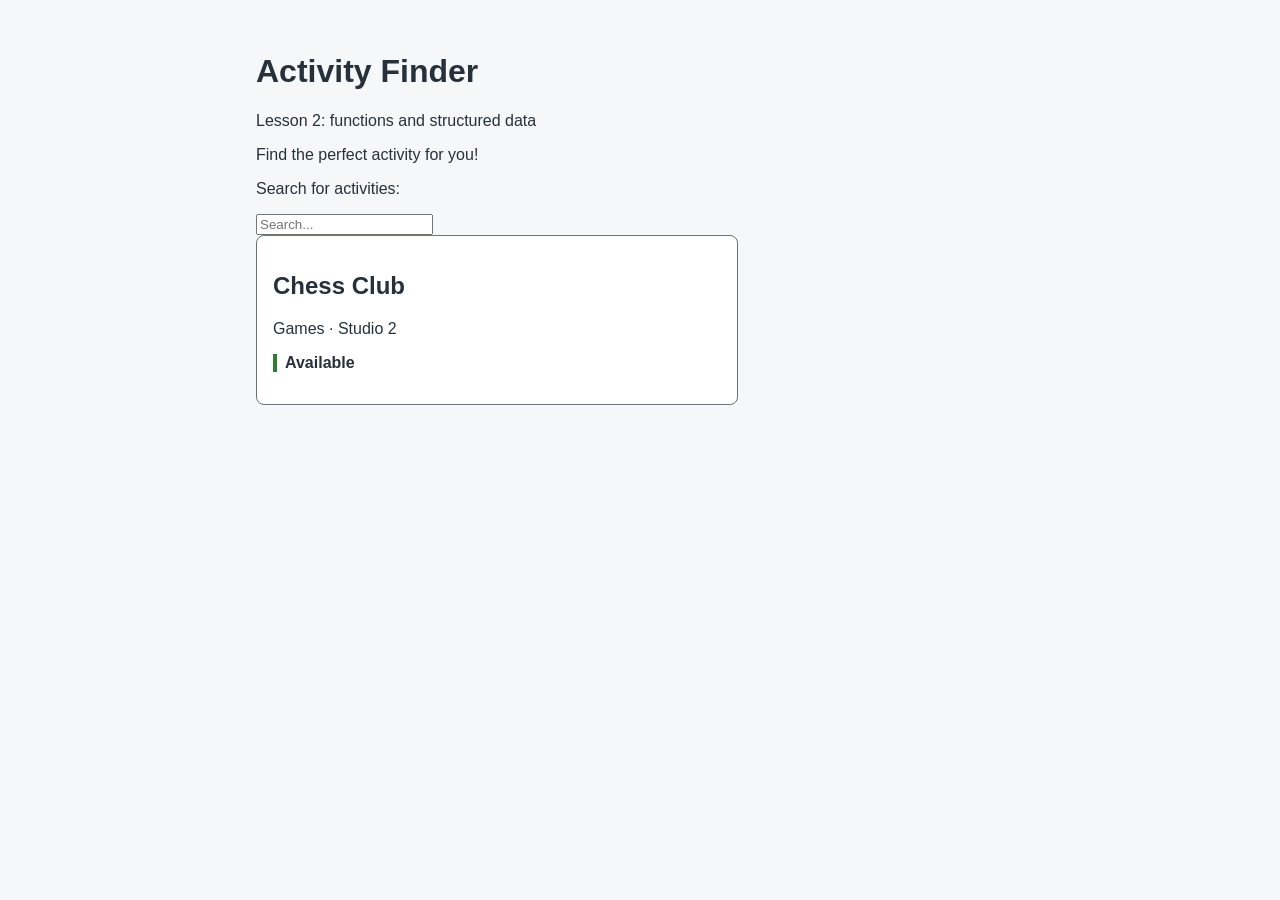
<file: index.html>
<!doctype html>
<html lang="en">
    <head>
        <meta charset="utf-8">
        <meta name="viewport" content="width=device-width,initial-scale=1">
        <title>Activity Finder</title>
        <link rel="stylesheet" href="styles.css">
    </head>
    <body>
        <main>
            <h1>Activity Finder</h1>
            <p>Lesson 2: functions and structured data</p>
            <p>Find the perfect activity for you!</p>
            <p>Search for activities:</p>
            <input type="text" id="search-input" placeholder="Search...">
            <article class="activity-card">
                <h2>Chess Club</h2>
                <p>Games · Studio 2</p>
                <p class="status status-available">Available</p>
            </article>
        </main>
        <script src="app.js"></script>
    </body>
</html>
</file>
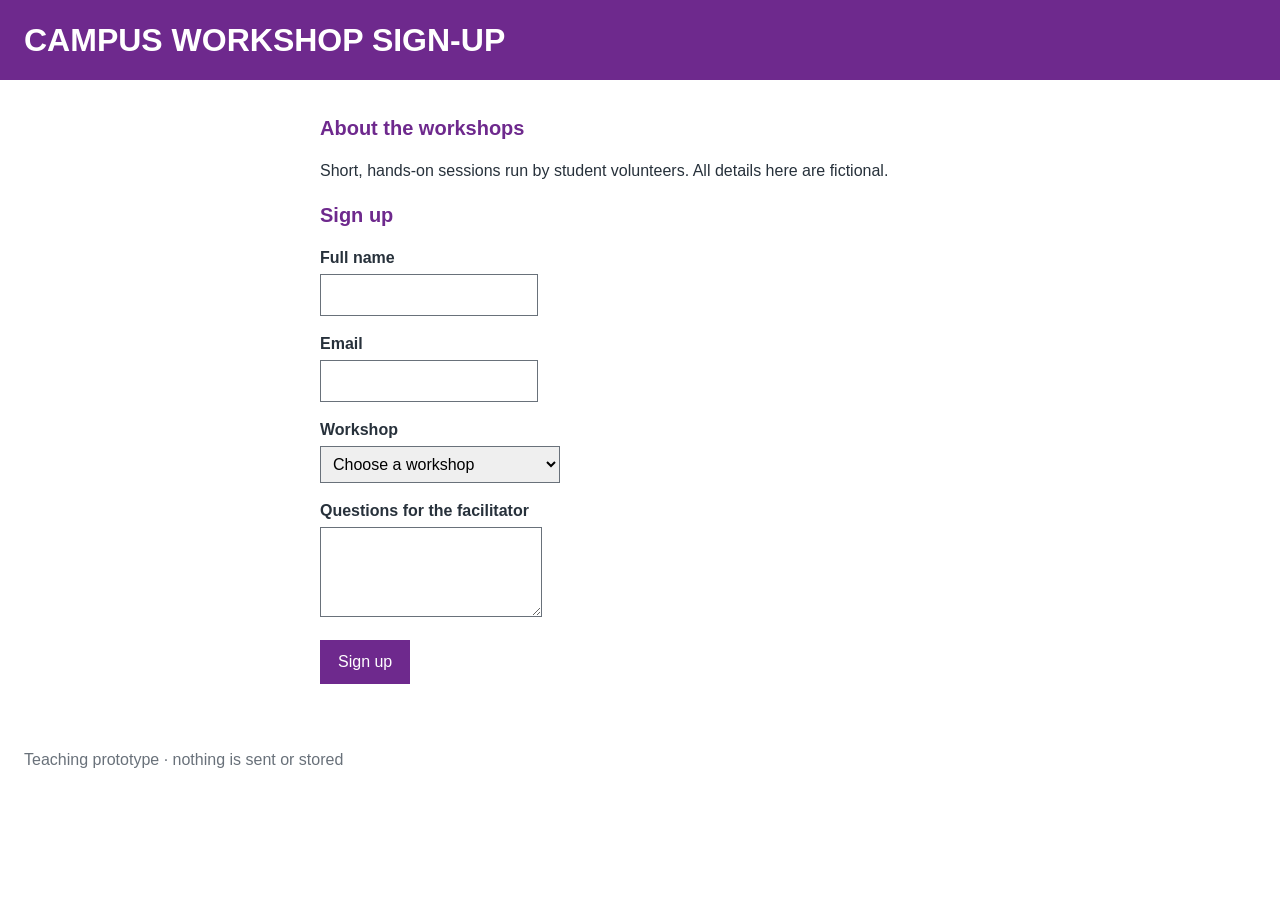
<file: Starter/index.html>
<!DOCTYPE html>
<html lang="en">
<head>
  <meta charset="UTF-8">
  <meta name="viewport" content="width=device-width, initial-scale=1.0">
  <title>Campus Workshop Sign-up</title>
  <link rel="stylesheet" href="styles.css">
  <script src="app.js" defer></script>
</head>
<body>
  <!-- Campus Workshop Sign-up · FED Lesson 04 practical (starter)
       Use fictional details only. Nothing is sent or stored.
       KEEP these IDs: workshop-form, full-name, email, workshop, status -->

  <!-- TODO 1: replace the generic wrappers below with elements that describe
       the content (for example header, main, section, footer).
       Use logical heading levels (one h1, then h2 for each section). -->
  <header>
    <h1 class="site-name">CAMPUS WORKSHOP SIGN-UP</h1>
  </header>

  <main>
    <section class="about-section">
      <h2>About the workshops</h2>
      <p>Short, hands-on sessions run by student volunteers. All details here are fictional.</p>
    </section>

    <section class="form-section">
      <h2>Sign up</h2>

      <form id="workshop-form">
        <!-- TODO 2: connect every visible label to its control (for = id).
             Add a suitable name and type to each control.
             Make Full name, Email and Workshop required. -->
        <div class="form-field">
          <label for="full-name">Full name</label>
          <input id="full-name" type="text" name="full-name" required>
        </div>

        <div class="form-field">
          <label for="email">Email</label>
          <input id="email" type="email" name="email" required>
        </div>

        <div class="form-field">
          <label for="workshop">Workshop</label>
          <select id="workshop" name="workshop" required>
            <option value="">Choose a workshop</option>
            <option value="portfolio">Build a simple portfolio page</option>
            <option value="accessible-forms">Friendly forms for everyone</option>
            <option value="css-colour">Colour and contrast basics</option>
          </select>
        </div>

        <div class="form-field">
          <label for="questions">Questions for the facilitator</label>
          <textarea id="questions" name="questions" rows="3"></textarea>
        </div>

        <button type="submit">Sign up</button>
        <p id="status" class="message"></p>
      </form>
    </section>
  </main>

  <footer>
    <p>Teaching prototype · nothing is sent or stored</p>
  </footer>
</body>
</html>
</file>
<file: styles.css>
body { margin:0; font-family:Arial,sans-serif; color:#27313b; background:#f6f7f9; }
main { max-width:48rem; margin:auto; padding:2rem; }
.activity-card { max-width:28rem; padding:1rem; border:1px solid #69717a; border-radius:.5rem; background:white; }
.status { padding-left:.5rem; font-weight:bold; }
.status-available { border-left:4px solid #2e7d32; }
.status-full { border-left:4px solid #b3261e; }
</file>
<file: Starter/styles.css>
/* Campus Workshop Sign-up · starter styles */

body {
  font-family: Arial, Helvetica, sans-serif;
  color: #27313b;
  line-height: 1.5;
  margin: 0;
}

header {
  background-color: #6e298d;
  color: #ffffff;
  padding: 1rem 1.5rem;
}

.site-name {
  font-weight: bold;
  margin: 0;
}

main {
  max-width: 40rem;
  margin: 0 auto;
  padding: 1rem 1.5rem;
}

h2 {
  color: #6e298d;
  font-size: 1.25rem;
}

label {
  display: block;
  font-weight: bold;
  margin-bottom: 0.25rem;
}

/* TODO 3: the form looks cramped.
   - Text touches the edges of the inputs.
   - Field groups sit right on top of each other.
   - The button is cramped inside.
   Use padding, border and margin to fix this.
   Change one property at a time and check the result. */

.form-field {
  margin-bottom: 1rem;
}

input,
select,
textarea {
  font: inherit;
  border: 1px solid #69717a;
  padding: 0.5rem;
}

button {
  font: inherit;
  background-color: #6e298d;
  color: #ffffff;
  border: 2px solid #6e298d;
  padding: 0.5rem 1rem;
}

/* Status message (the prepared JavaScript writes text here) */
.message {
  color: #27313b;
}

.message.is-success {
  font-weight: bold;
}

/* TODO 4: after a valid sign-up, the status message is very hard to read.
   Use DevTools to find which declaration wins, explain why,
   then fix the cause. */


footer {
  color: #69717a;
  padding: 1rem 1.5rem;
}
</file>
